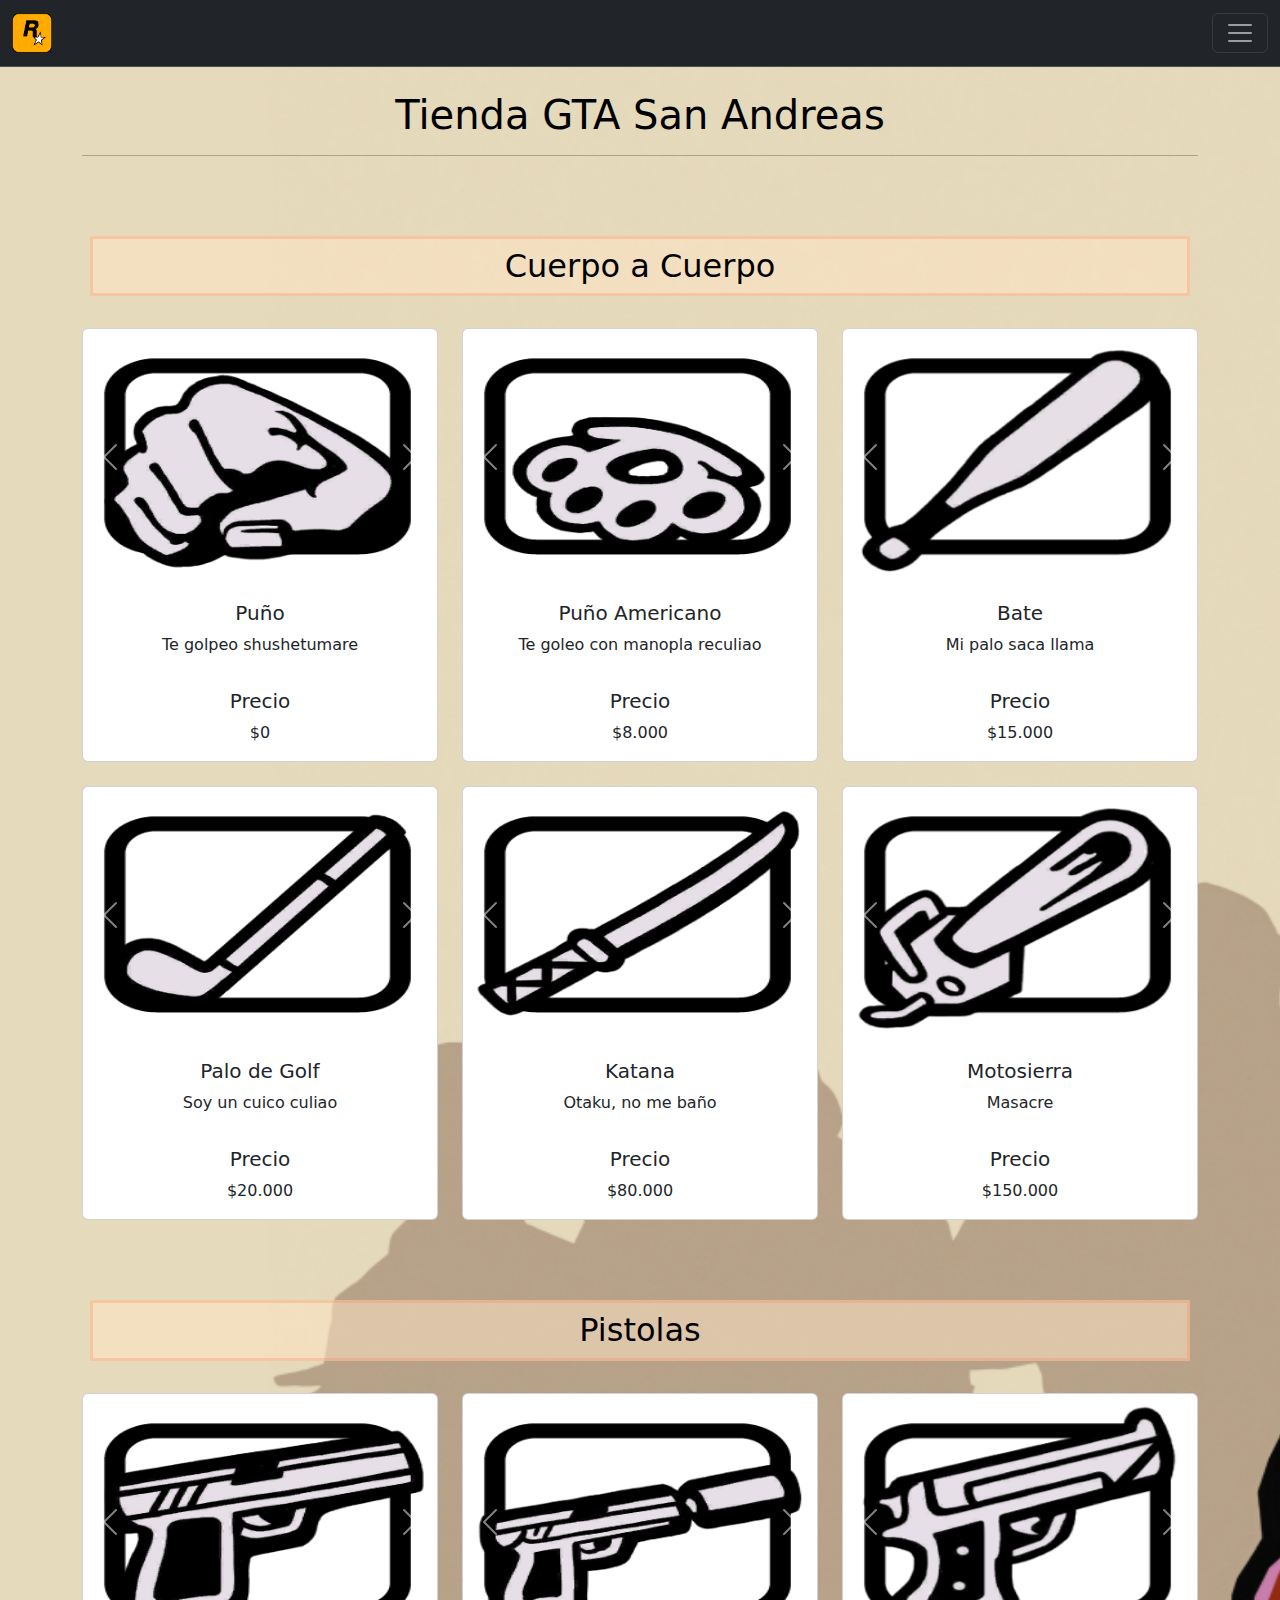
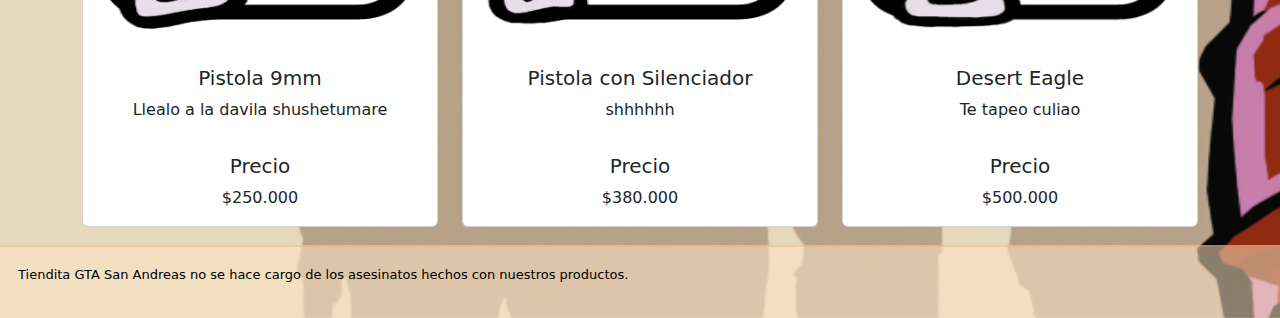
<file: Armas/index.html>
<!DOCTYPE html>
<html lang="en">
<head>
    <meta charset="UTF-8">
    <meta name="viewport" content="width=device-width, initial-scale=1.0">
    <title>Document</title>
    <link href="https://cdn.jsdelivr.net/npm/bootstrap@5.3.3/dist/css/bootstrap.min.css" rel="stylesheet" integrity="sha384-QWTKZyjpPEjISv5WaRU9OFeRpok6YctnYmDr5pNlyT2bRjXh0JMhjY6hW+ALEwIH" crossorigin="anonymous">
    <script src="https://cdn.jsdelivr.net/npm/bootstrap@5.3.3/dist/js/bootstrap.bundle.min.js" integrity="sha384-YvpcrYf0tY3lHB60NNkmXc5s9fDVZLESaAA55NDzOxhy9GkcIdslK1eN7N6jIeHz" crossorigin="anonymous"></script>
    <link rel="stylesheet" href="estilos.css"/>
    <link rel="icon" href="Imagenes/logo.png">
</head>
<body>
    <!-- Barra de Navegacion-->
    <nav class="navbar bg-dark border-bottom border-body" data-bs-theme="dark">
        <div class="container-fluid">
          <a class="navbar-brand" href="#">
            <img src="Imagenes/Rockstar_Games_Logo.png" id="logo" alt="Logo GTA">
          </a>
          <button class="navbar-toggler" type="button" data-bs-toggle="collapse" data-bs-target="#navbarSupportedContent" aria-controls="navbarSupportedContent" aria-expanded="false" aria-label="Toggle navigation">
            <span class="navbar-toggler-icon"></span>
          </button>
          <div class="collapse navbar-collapse" id="navbarSupportedContent">
            <ul class="navbar-nav me-auto mb-2 mb-lg-0">
              <li class="nav-item">
                <a class="nav-link active" aria-current="page" href="Personajes/">Personajes</a>
              </li>
              <li class="nav-item">
                <a class="nav-link" href="#">Mapa</a>
              </li>
              <li class="nav-item dropdown">
                <a class="nav-link dropdown-toggle" href="#" role="button" data-bs-toggle="dropdown" aria-expanded="false">
                  Más
                </a>
                <ul class="dropdown-menu">
                  <li><a class="dropdown-item" href="#">Armas</a></li>
                  <li><a class="dropdown-item" href="#">Trucos</a></li>
                  <li><hr class="dropdown-divider"></li>
                  <li><a class="dropdown-item" href="#">Misterios</a></li>
                </ul>
              </li>
              <li class="nav-item">
                <a class="nav-link disabled" aria-disabled="true"></a>
              </li>
            </ul>
            <form class="d-flex" role="search">
              <input class="form-control me-2" type="search" placeholder="Search" aria-label="Search">
              <button class="btn btn-outline-success" type="submit">Search</button>
            </form>
          </div>
        </div>
      </nav>

    <div class="container">
        <br>
        <h1>Tienda GTA San Andreas</h1>
        <hr>
        <div class="cuerpo">
            <h2 class="titulos">Cuerpo a Cuerpo</h2>
            <br>
            <div class="row row-cols-1 row-cols-md-3 g-4">
                <div class="col">
                <div class="card h-100">
                    <div id="carousel1" class="carousel slide">
                        <div class="carousel-inner">
                          <div class="carousel-item active">
                            <img src="Imagenes/puño.webp" class="d-block w-100 img-fluid" alt="..." style="width: 256px; height: 256px;padding: 12px;">
                          </div>
                          <div class="carousel-item">
                            <img src="Imagenes/puño_cj.webp" class="d-block w-100 img-fluid" alt="..." style="width: 256px; height: 256px;padding: 12px;">
                          </div>
                        </div>
                        <button class="carousel-control-prev" type="button" data-bs-target="#carousel1" data-bs-slide="prev">
                          <span class="carousel-control-prev-icon" aria-hidden="true"></span>
                          <span class="visually-hidden">Previous</span>
                        </button>
                        <button class="carousel-control-next" type="button" data-bs-target="#carousel1" data-bs-slide="next">
                          <span class="carousel-control-next-icon" aria-hidden="true"></span>
                          <span class="visually-hidden">Next</span>
                        </button>
                      </div>
                    <div class="card-body">
                    <h5 class="card-title">Puño</h5>
                    <p class="card-text">Te golpeo shushetumare</p>
                    </div>
                    <div class="card-body">
                        <h5 class="card-title">Precio</h5>
                        <p class="card-text">$0</p>
                    </div>
                </div>
                </div>
                <div class="col">
                <div class="card h-100">
                    <div id="carousel2" class="carousel slide">
                        <div class="carousel-inner">
                          <div class="carousel-item active">
                            <img src="Imagenes/puño_americano.webp" class="d-block w-100 img-fluid" alt="..." style="width: 256px; height: 256px;padding: 12px;">
                          </div>
                          <div class="carousel-item">
                            <img src="Imagenes/puño_americano_cj.webp" class="d-block w-100 img-fluid" alt="..." style="width: 256px; height: 256px;padding: 12px;">
                          </div>
                        </div>
                        <button class="carousel-control-prev" type="button" data-bs-target="#carousel2" data-bs-slide="prev">
                          <span class="carousel-control-prev-icon" aria-hidden="true"></span>
                          <span class="visually-hidden">Previous</span>
                        </button>
                        <button class="carousel-control-next" type="button" data-bs-target="#carousel2" data-bs-slide="next">
                          <span class="carousel-control-next-icon" aria-hidden="true"></span>
                          <span class="visually-hidden">Next</span>
                        </button>
                      </div>
                    <div class="card-body">
                    <h5 class="card-title">Puño Americano</h5>
                    <p class="card-text">Te goleo con manopla reculiao</p>
                    </div>
                    <div class="card-body">
                        <h5 class="card-title">Precio</h5>
                        <p class="card-text">$8.000</p>
                    </div>
                </div>
                </div>
                <div class="col">
                <div class="card h-100">
                    <div id="carousel3" class="carousel slide">
                        <div class="carousel-inner">
                          <div class="carousel-item active">
                            <img src="Imagenes/bate.webp" class="d-block w-100 img-fluid" alt="..." style="width: 256px; height: 256px;padding: 12px;">
                          </div>
                          <div class="carousel-item">
                            <img src="Imagenes/bate_cj.webp" class="d-block w-100 img-fluid" alt="..." style="width: 256px; height: 256px;padding: 12px;">
                          </div>
                        </div>
                        <button class="carousel-control-prev" type="button" data-bs-target="#carousel3" data-bs-slide="prev">
                          <span class="carousel-control-prev-icon" aria-hidden="true"></span>
                          <span class="visually-hidden">Previous</span>
                        </button>
                        <button class="carousel-control-next" type="button" data-bs-target="#carousel3" data-bs-slide="next">
                          <span class="carousel-control-next-icon" aria-hidden="true"></span>
                          <span class="visually-hidden">Next</span>
                        </button>
                      </div>
                    <div class="card-body">
                    <h5 class="card-title">Bate</h5>
                    <p class="card-text">Mi palo saca llama</p>
                    </div>
                    <div class="card-body">
                        <h5 class="card-title">Precio</h5>
                        <p class="card-text">$15.000</p>
                    </div>
                </div>
                </div>
                <div class="col">
                <div class="card h-100">
                    <div id="carousel4" class="carousel slide">
                        <div class="carousel-inner">
                          <div class="carousel-item active">
                            <img src="Imagenes/palo.webp" class="d-block w-100 img-fluid" alt="..." style="width: 256px; height: 256px;padding: 12px;">
                          </div>
                          <div class="carousel-item">
                            <img src="Imagenes/palo_cj.webp" class="d-block w-100 img-fluid" alt="..." style="width: 256px; height: 256px;padding: 12px;">
                          </div>
                        </div>
                        <button class="carousel-control-prev" type="button" data-bs-target="#carousel4" data-bs-slide="prev">
                          <span class="carousel-control-prev-icon" aria-hidden="true"></span>
                          <span class="visually-hidden">Previous</span>
                        </button>
                        <button class="carousel-control-next" type="button" data-bs-target="#carousel4" data-bs-slide="next">
                          <span class="carousel-control-next-icon" aria-hidden="true"></span>
                          <span class="visually-hidden">Next</span>
                        </button>
                      </div>
                    <div class="card-body">
                    <h5 class="card-title">Palo de Golf</h5>
                    <p class="card-text">Soy un cuico culiao</p>
                    </div>
                    <div class="card-body">
                        <h5 class="card-title">Precio</h5>
                        <p class="card-text">$20.000</p>
                    </div>
                </div>
                </div>
                <div class="col">
                <div class="card h-100">
                    <div id="carousel5" class="carousel slide">
                        <div class="carousel-inner">
                          <div class="carousel-item active">
                            <img src="Imagenes/katana.webp" class="d-block w-100 img-fluid" alt="..." style="width: 256px; height: 256px;padding: 12px;">
                          </div>
                          <div class="carousel-item">
                            <img src="Imagenes/katana_cj.webp" class="d-block w-100 img-fluid" alt="..." style="width: 256px; height: 256px;padding: 12px;">
                          </div>
                        </div>
                        <button class="carousel-control-prev" type="button" data-bs-target="#carousel5" data-bs-slide="prev">
                          <span class="carousel-control-prev-icon" aria-hidden="true"></span>
                          <span class="visually-hidden">Previous</span>
                        </button>
                        <button class="carousel-control-next" type="button" data-bs-target="#carousel5" data-bs-slide="next">
                          <span class="carousel-control-next-icon" aria-hidden="true"></span>
                          <span class="visually-hidden">Next</span>
                        </button>
                      </div>
                    <div class="card-body">
                    <h5 class="card-title">Katana</h5>
                    <p class="card-text">Otaku, no me baño</p>
                    </div>
                    <div class="card-body">
                        <h5 class="card-title">Precio</h5>
                        <p class="card-text">$80.000</p>
                    </div>
                </div>
                </div>
                <div class="col">
                    <div class="card h-100">
                        <div id="carousel6" class="carousel slide">
                            <div class="carousel-inner">
                              <div class="carousel-item active">
                                <img src="Imagenes/motosierra.webp" class="d-block w-100 img-fluid" alt="..." style="width: 256px; height: 256px;padding: 12px;">
                              </div>
                              <div class="carousel-item">
                                <img src="Imagenes/motosierra_cj.webp" class="d-block w-100 img-fluid" alt="..." style="width: 256px; height: 256px;padding: 12px;">
                              </div>
                            </div>
                            <button class="carousel-control-prev" type="button" data-bs-target="#carousel6" data-bs-slide="prev">
                              <span class="carousel-control-prev-icon" aria-hidden="true"></span>
                              <span class="visually-hidden">Previous</span>
                            </button>
                            <button class="carousel-control-next" type="button" data-bs-target="#carousel6" data-bs-slide="next">
                              <span class="carousel-control-next-icon" aria-hidden="true"></span>
                              <span class="visually-hidden">Next</span>
                            </button>
                          </div>
                    <div class="card-body">
                        <h5 class="card-title">Motosierra</h5>
                        <p class="card-text">Masacre</p>
                    </div>
                    <div class="card-body">
                        <h5 class="card-title">Precio</h5>
                        <p class="card-text">$150.000</p>
                    </div>
                    </div>
                </div>
            </div>  

          </div>
        
          <div class="pistolas">
            <h2 class="titulos">Pistolas</h2>
            <br>
            <div class="row row-cols-1 row-cols-md-3 g-4">
                <div class="col">
                <div class="card h-100">
                    <div id="carousel7" class="carousel slide">
                        <div class="carousel-inner">
                          <div class="carousel-item active">
                            <img src="Imagenes/Pistola9mm.webp" class="d-block w-100 img-fluid" alt="..." style="width: 256px; height: 256px;padding: 12px;">
                          </div>
                          <div class="carousel-item">
                            <img src="Imagenes/Pistola9mm_cj.webp" class="d-block w-100 img-fluid" alt="..." style="width: 256px; height: 256px;padding: 12px;">
                          </div>
                        </div>
                        <button class="carousel-control-prev" type="button" data-bs-target="#carousel7" data-bs-slide="prev">
                          <span class="carousel-control-prev-icon" aria-hidden="true"></span>
                          <span class="visually-hidden">Previous</span>
                        </button>
                        <button class="carousel-control-next" type="button" data-bs-target="#carousel7" data-bs-slide="next">
                          <span class="carousel-control-next-icon" aria-hidden="true"></span>
                          <span class="visually-hidden">Next</span>
                        </button>
                      </div>
                    <div class="card-body">
                    <h5 class="card-title">Pistola 9mm</h5>
                    <p class="card-text">Llealo a la davila shushetumare</p>
                    </div>
                    <div class="card-body">
                        <h5 class="card-title">Precio</h5>
                        <p class="card-text">$250.000</p>
                    </div>
                </div>
                </div>
                <div class="col">
                <div class="card h-100">
                    <div id="carousel8" class="carousel slide">
                        <div class="carousel-inner">
                          <div class="carousel-item active">
                            <img src="Imagenes/Silenciador.webp" class="d-block w-100 img-fluid" alt="..." style="width: 256px; height: 256px;padding: 12px;">
                          </div>
                          <div class="carousel-item">
                            <img src="Imagenes/Silenciador_cj.webp" class="d-block w-100 img-fluid" alt="..." style="width: 256px; height: 256px;padding: 12px;">
                          </div>
                        </div>
                        <button class="carousel-control-prev" type="button" data-bs-target="#carousel8" data-bs-slide="prev">
                          <span class="carousel-control-prev-icon" aria-hidden="true"></span>
                          <span class="visually-hidden">Previous</span>
                        </button>
                        <button class="carousel-control-next" type="button" data-bs-target="#carousel8" data-bs-slide="next">
                          <span class="carousel-control-next-icon" aria-hidden="true"></span>
                          <span class="visually-hidden">Next</span>
                        </button>
                      </div>
                    <div class="card-body">
                    <h5 class="card-title">Pistola con Silenciador</h5>
                    <p class="card-text">shhhhhh</p>
                    </div>
                    <div class="card-body">
                        <h5 class="card-title">Precio</h5>
                        <p class="card-text">$380.000</p>
                    </div>
                </div>
                </div>
                <div class="col">
                <div class="card h-100">
                    <div id="carousel9" class="carousel slide">
                        <div class="carousel-inner">
                          <div class="carousel-item active">
                            <img src="Imagenes/DesertEagle.webp" class="d-block w-100 img-fluid" alt="..." style="width: 256px; height: 256px;padding: 12px;">
                          </div>
                          <div class="carousel-item">
                            <img src="Imagenes/DesertEagle_cj.webp" class="d-block w-100 img-fluid" alt="..." style="width: 256px; height: 256px;padding: 12px;">
                          </div>
                        </div>
                        <button class="carousel-control-prev" type="button" data-bs-target="#carousel9" data-bs-slide="prev">
                          <span class="carousel-control-prev-icon" aria-hidden="true"></span>
                          <span class="visually-hidden">Previous</span>
                        </button>
                        <button class="carousel-control-next" type="button" data-bs-target="#carousel9" data-bs-slide="next">
                          <span class="carousel-control-next-icon" aria-hidden="true"></span>
                          <span class="visually-hidden">Next</span>
                        </button>
                      </div>
                    <div class="card-body">
                    <h5 class="card-title">Desert Eagle</h5>
                    <p class="card-text">Te tapeo culiao</p>
                    </div>
                    <div class="card-body">
                        <h5 class="card-title">Precio</h5>
                        <p class="card-text">$500.000</p>
                    </div>
                </div>
                </div>
                
            </div>  

          </div>
          
          
    </div>
    <footer class="pie">
        <p>Tiendita GTA San Andreas no se hace cargo de los asesinatos hechos con nuestros productos.</p>
    </footer>
</body>
</html>
</file>
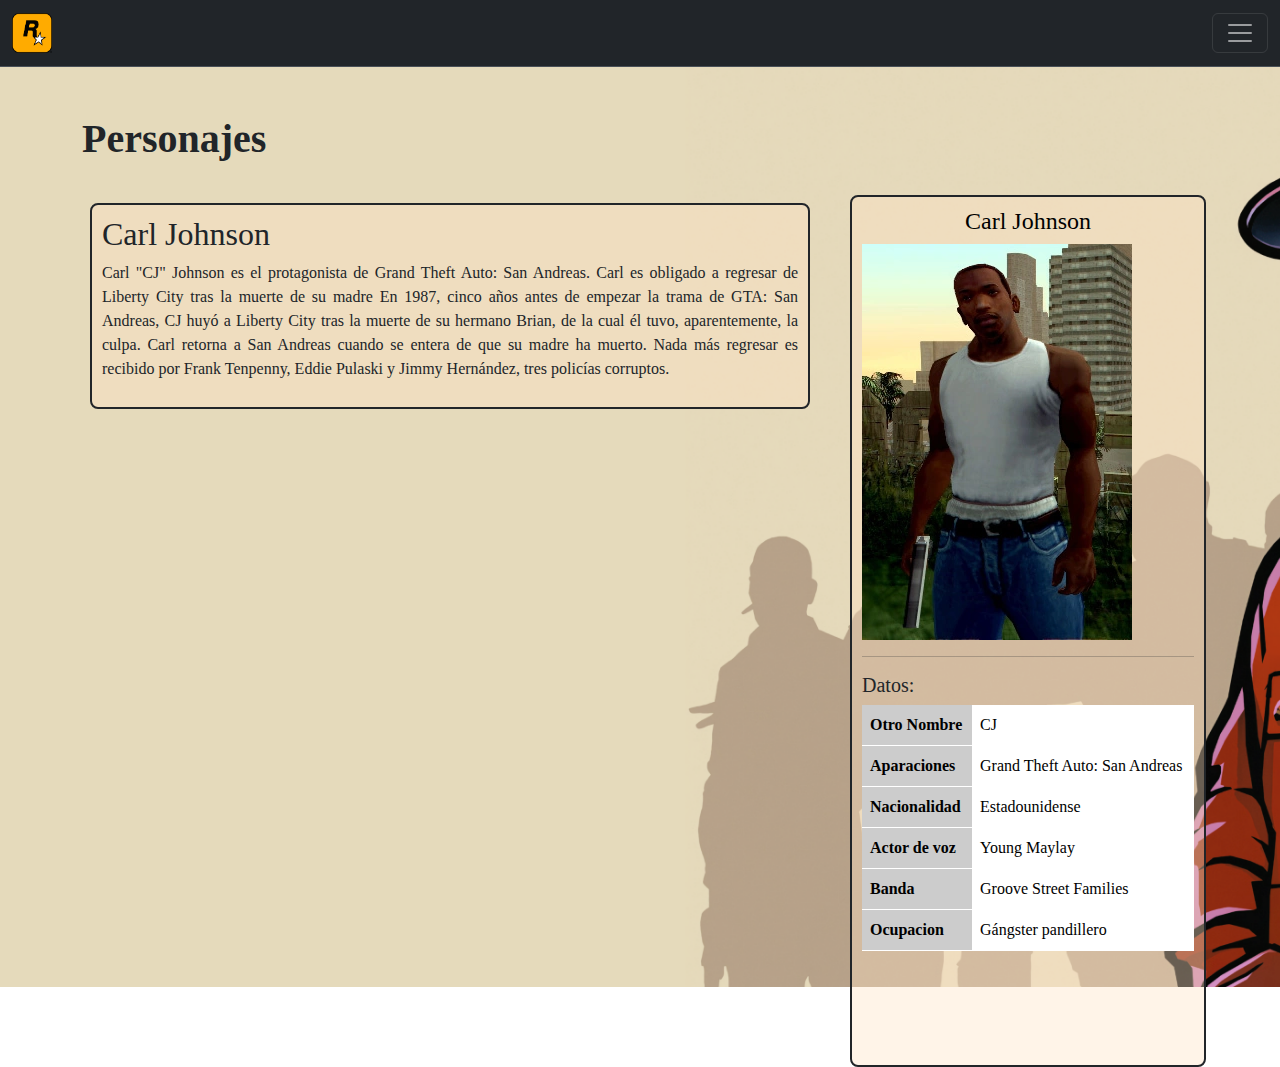
<file: cj.html>
<!DOCTYPE html>
<html lang="en">
<head>
    <meta charset="UTF-8">
    <meta name="viewport" content="width=device-width, initial-scale=1.0">
    <title>Inicio</title>
    <link href="https://cdn.jsdelivr.net/npm/bootstrap@5.3.3/dist/css/bootstrap.min.css" rel="stylesheet" integrity="sha384-QWTKZyjpPEjISv5WaRU9OFeRpok6YctnYmDr5pNlyT2bRjXh0JMhjY6hW+ALEwIH" crossorigin="anonymous">
    <script src="https://cdn.jsdelivr.net/npm/bootstrap@5.3.3/dist/js/bootstrap.bundle.min.js" integrity="sha384-YvpcrYf0tY3lHB60NNkmXc5s9fDVZLESaAA55NDzOxhy9GkcIdslK1eN7N6jIeHz" crossorigin="anonymous"></script>
    <link rel="stylesheet" href="estilos.css"/>
    <link rel="icon" href="Imagenes/logo.png">
</head>
<body>
    <!-- Barra de Navegacion-->
    <nav class="navbar bg-dark border-bottom border-body" data-bs-theme="dark">
        <div class="container-fluid">
          <a class="navbar-brand" href="#">
            <img src="Imagenes/Rockstar_Games_Logo.png" id="logo" alt="Logo Terraria">
          </a>
          <button class="navbar-toggler" type="button" data-bs-toggle="collapse" data-bs-target="#navbarSupportedContent" aria-controls="navbarSupportedContent" aria-expanded="false" aria-label="Toggle navigation">
            <span class="navbar-toggler-icon"></span>
          </button>
          <div class="collapse navbar-collapse" id="navbarSupportedContent">
            <ul class="navbar-nav me-auto mb-2 mb-lg-0">
              <li class="nav-item">
                <a class="nav-link active" aria-current="page" href="#">Personajes</a>
              </li>
              <li class="nav-item">
                <a class="nav-link" href="#">Mapa</a>
              </li>
              <li class="nav-item dropdown">
                <a class="nav-link dropdown-toggle" href="#" role="button" data-bs-toggle="dropdown" aria-expanded="false">
                  Más
                </a>
                <ul class="dropdown-menu">
                  <li><a class="dropdown-item" href="#">Armas</a></li>
                  <li><a class="dropdown-item" href="#">Trucos</a></li>
                  <li><hr class="dropdown-divider"></li>
                  <li><a class="dropdown-item" href="#">Misterios</a></li>
                </ul>
              </li>
              <li class="nav-item">
                <a class="nav-link disabled" aria-disabled="true"></a>
              </li>
            </ul>
            <form class="d-flex" role="search">
              <input class="form-control me-2" type="search" placeholder="Search" aria-label="Search">
              <button class="btn btn-outline-success" type="submit">Search</button>
            </form>
          </div>
        </div>
      </nav>

      

      <br><br>
      <div class="container">
        <div class="row">
            <div class="col-md-8">
                <h1><b>Personajes</b></h1>
                <br>
                <div class="texto">
                    <h2>Carl Johnson</h2>
                    <p>Carl "CJ" Johnson es el protagonista de Grand Theft Auto: San Andreas.

                        Carl es obligado a regresar de Liberty City tras la muerte de su madre En 1987, cinco años antes de empezar la trama de GTA: San Andreas, CJ huyó a Liberty City tras la muerte de su hermano Brian, de la cual él tuvo, aparentemente, la culpa.
                        
                        Carl retorna a San Andreas cuando se entera de que su madre ha muerto. Nada más regresar es recibido por Frank Tenpenny, Eddie Pulaski y Jimmy Hernández, tres policías corruptos.</p>  

        
                </div>
            </div>
            <div class="col-md-4">
                <br><br><br>
                <aside class="infobox">
                    <h4>Carl Johnson</h4>
                    <img id="Imagen1" src="Imagenes/CJ.webp" alt="imagen 1" class="img-fluid">
                    <h4></h4>
                    <section>
                    <table id="tabla" class="table">
                        <hr>
                        <h5>Datos:</h5>
                        <tbody>       
                        <tr>
                            <td>Otro Nombre</td> 
                            <td>CJ</td>
                        </tr>
                        <tr>
                            <td>Aparaciones</td>
                            <td>Grand Theft Auto: San Andreas</td>
                        </tr>
                        <tr>
                            <td>Nacionalidad</td>
                            <td>Estadounidense</td>
                        </tr>
                        <tr>
                            <td>Actor de voz</td>
                            <td>Young Maylay</td>
                        </tr>
                        <tr>
                            <td>Banda</td>
                            <td>Groove Street Families</td>
                        </tr>
                        <tr>
                            <td>Ocupacion</td>
                            <td>Gángster pandillero</td>
                        </tr>
                        </tbody>
                    </table>
                    </section>
                </aside>
            </div>

        
        </div>
    </div>
    
</body>
</html>
</file>
<file: Armas/estilos.css>
body{
    color: black;
    background-image: url(Imagenes/fondo.png);
    background-size: cover;
    background-position: center center;

}

.container{
    text-align: center;
}

.titulos{
    background-color: rgba(255, 228, 196, 0.534);
    margin: 8px;
    margin-top: 80px;
    border: solid rgba(255, 127, 80, 0.267);
    padding: 8px;
}

#logo{
    height: 40px;
    width: 40px;
}

.pie{
    background-color: rgba(255, 228, 196, 0.534);
    color: black;
    padding: 18px;
    margin-top: 18px;
    font-size: small;
    border-top: solid 2px rgba(255, 127, 80, 0.267);
}

.imgarmas{
    width: 256px;
    height: 300px;
}
</file>
<file: estilos.css>
body{
    background-image: url(Imagenes/fondo.png);
    background-size: cover;
    background-repeat: no-repeat;
    font-family: 'Times New Roman', Times, serif, Geneva, Tahoma, sans-serif, Times, serif, Helvetica, sans-serif;
}

#logo{
    height: 40px;
    width: 40px;

}

#logoterraria{
    height: 100;
    width: 100;

}

.texto{
    text-align: justify;
    background-color: rgba(255, 228, 196, 0.397);
    border: solid 2px;
    border-radius: 8px;
    padding: 10px;
    margin: 8px;

}

.infobox{
    background-color: rgba(255, 228, 196, 0.397);
    border: solid 2px;
    border-radius: 8px;
    padding: 10px;
    margin: 8px;
    width: 100%; 
    height: 100%; 
    
    
}


aside h2,
aside h3,
aside h4 {
  color: black;
  text-align: center;
}

aside table {
  width: 100%;
  border-collapse: collapse;
}

aside th {
  background-color: #f2f2f2;
  text-align: left;
  padding: 8px;
  border-bottom: 1px solid white;
}

aside td {
  padding: 8px;
  border-bottom: 1px solid white;
}

aside tr:nth-child(odd) {
  background-color: #ddd;
}

aside td:first-child {
  background-color: #ccc;
  font-weight: bold;
}
</file>
